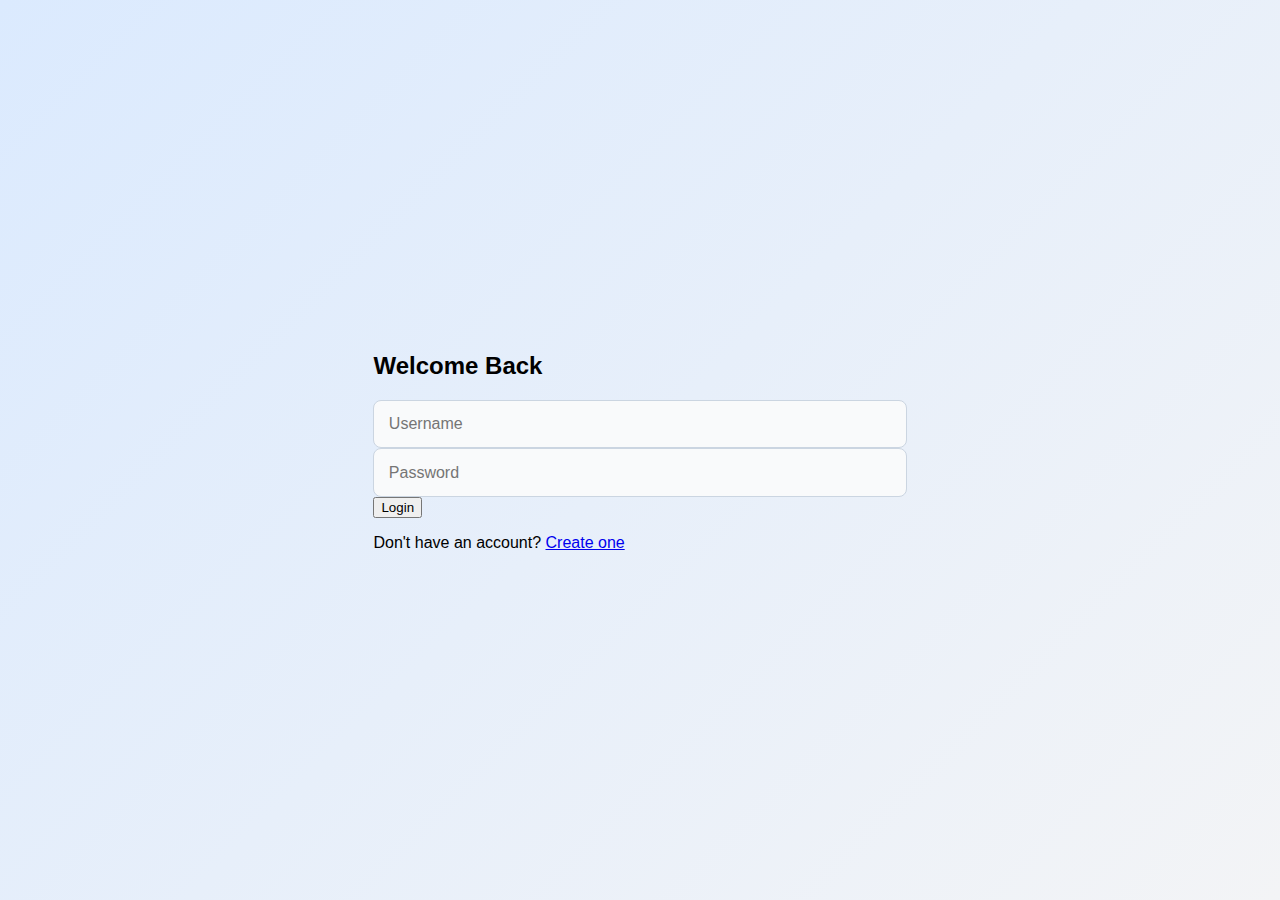
<file: index.html>
<!DOCTYPE html>
<html lang="en">
<head>
  <meta charset="UTF-8">
  <meta name="viewport" content="width=device-width, initial-scale=1">
  <title>Login Page</title>
  <link rel="stylesheet" href= "style.css">

</head>
<body>
  <div class="login-box">
    <h2>Welcome Back</h2>
    <form>
      <input type="text" placeholder="Username" required>
      <input type="password" placeholder="Password" required>
      <button type="submit">Login</button>
      <p class="signup-text">
        Don't have an account? <a href="#">Create one</a>
      </p>
    </form>
  </div>
</body>
</html>
</file>
<file: style.css>
body {
    font-family: 'Segoe UI', Tahoma, Geneva, Verdana, sans-serif;
    background: linear-gradient(135deg, #dbeafe, #f3f4f6);
    display: flex;
    justify-content: center;
    align-items: center;
    height: 100vh;
    margin: 0;
}

.login-container {
    background: white;
    padding: 3rem 2.5rem;
    border-radius: 16px;
    box-shadow: 0 12px 30px rgba(0, 0, 0, 0.1);
    width: 90%;
    max-width: 420px;
    transition: transform 0.4s ease, box-shadow 0.4s ease;
}

.login-container:hover {
    transform: translateY(-6px);
    box-shadow: 0 16px 40px rgba(0, 0, 0, 0.12);
}

h1 {
    text-align: center;
    margin-bottom: 2rem;
    color: #1f2937;
    font-size: 2rem;
    font-weight: 600;
}
form-group {
    margin-bottom: 1.5rem;
}

label {
    display: block;
    margin-bottom: 0.6rem;
    color: #374151;
    font-weight: 600;
}

input {
    width: 100%;
    padding: 0.9rem;
    border: 1px solid #cbd5e1;
    border-radius: 8px;
    box-sizing: border-box;
    font-size: 1rem;
    transition: border-color 0.25s, box-shadow 0.25s;
    background-color: #f9fafb;
}

input:focus {
    border-color: #3b82f6;
    box-shadow: 0 0 0 3px rgba(59, 130, 246, 0.2);
    outline: none;
}

.login-btn {
    width: 100%;
    padding: 1rem;
    background-color: #3b82f6;
    color: white;
    border: none;
    border-radius: 8px;
    cursor: pointer;
    font-size: 1rem;
    font-weight: 600;
    transition: background-color 0.3s ease;
}

.login-btn:hover {
    background-color: #2563eb;
}

.links {
    display: flex;
    justify-content: space-between;
    margin-top: 1.5rem;
}

.links a {
    color: #3b82f6;
    text-decoration: none;
    font-size: 0.9rem;
    transition: color 0.2s;
}

.links a:hover {
    text-decoration: underline;
    color: #2563eb;
}

.error-message {
    color: #ef4444;
    margin-top: 1rem;
    text-align: center;
    display: none;
    font-size: 0.95rem;
}
</file>
